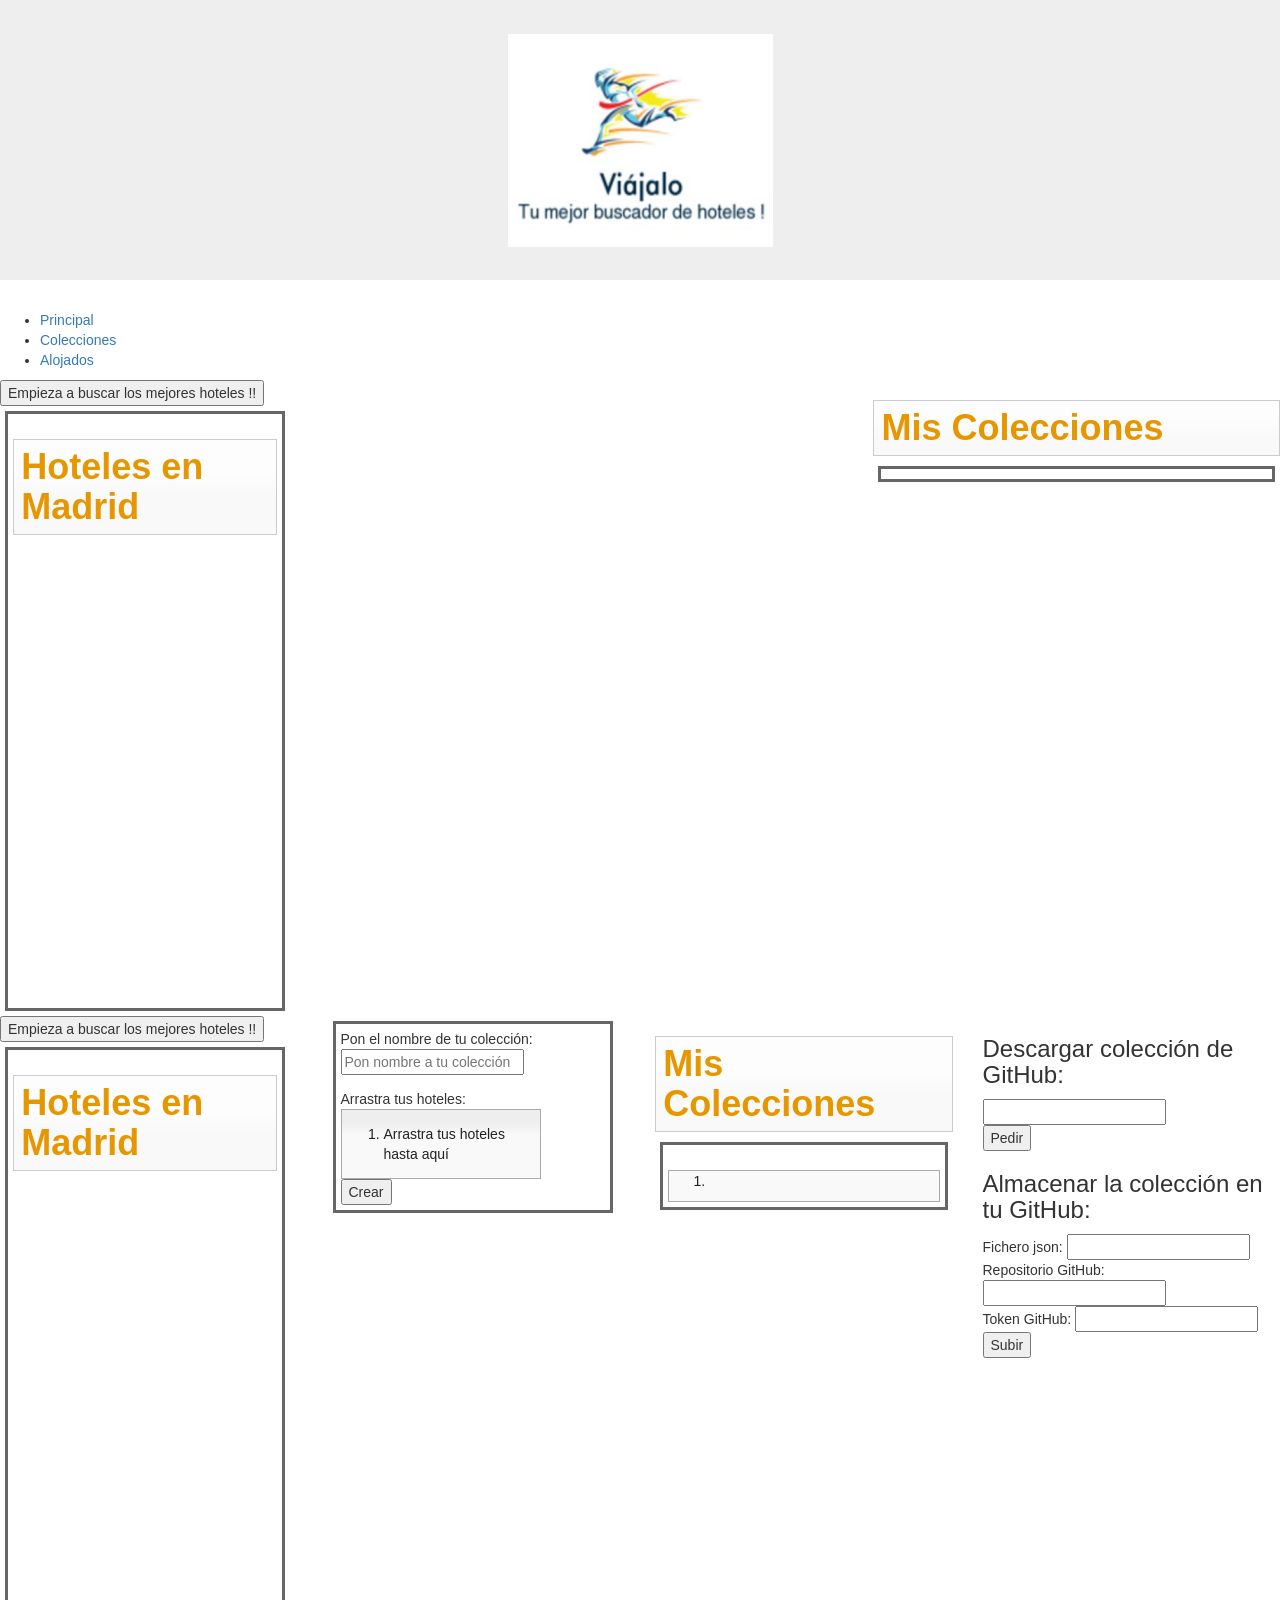
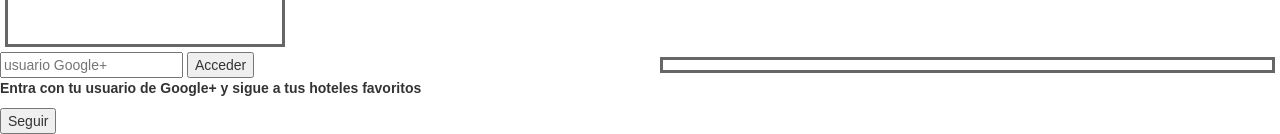
<file: index.html>
<!DOCTYPE html>
<!--
    Simple view of accomodations in Madrid
-->
<html>
  <head>
    <meta name="viewport" content="width=device-width,user-scalable=no,initial-scale=1">
    <meta http-equiv="Content-Type" content="text/html;charset=utf-8">
    <html manifest="cache.manifest">
    <title>Viájalo</title>

    <link href="http://cdn.leafletjs.com/leaflet-0.7.3/leaflet.css" rel="stylesheet">
    <link href="alojamientos.css" rel="stylesheet">
    <link rel="stylesheet" href="http://maxcdn.bootstrapcdn.com/bootstrap/3.3.6/css/bootstrap.min.css">
    <link rel="stylesheet" href="jquery-ui-1.11.4.custom/jquery-ui.min.css">

    <script type="text/javascript" src="jquery-1.12.1.min.js"></script>
    <script type="text/javascript" src="jquery-ui-1.11.4.custom/jquery-ui.js"></script>
    <script src="http://maxcdn.bootstrapcdn.com/bootstrap/3.3.6/js/bootstrap.min.js"></script>
    <script src="http://cdn.leafletjs.com/leaflet-0.7.3/leaflet.js"></script>
    <script src="https://apis.google.com/js/client.js?onload=handleClientLoad"></script>
    <script src="github.js"></script>
    <script type="text/javascript" src="alojamientos.js" defer></script>
    </head>
  <body>

    <div class="jumbotron text-center">
    </div>

    <div id="tabs">
      <ul>
      <li><a href="#tabs-1">Principal</a></li>
      <li><a href="#tabs-2">Colecciones</a></li>
      <li><a href="#tabs-3">Alojados</a></li>
      </ul>

      <div id="tabs-1">
        <div class="row">
          <div class="col-sm-4">
            <button class='get' type="button">Empieza a buscar los mejores hoteles !!</button>
            <div class="show-list">
              <h1 class="ui-widget-header">Hoteles en Madrid</h1>
              <div class="list"></div>
            </div>
          </div>
          <div class="col-sm-4">
            <div id="map"></div>
          </div>
          <div class="col-sm-4">
            <h1 class="ui-widget-header">Mis Colecciones</h1>
            <div class="list-collections-principal">
            </div>
              <div class="hotels-list"></div>

          </div>
        </div>
        <div class="row">
          <div class="desc">
          </div>
        </div>
      </div>


      <div id="tabs-2">
        <div class="row">
          <div class="col-sm-3">
            <button class='get' type="button">Empieza a buscar los mejores hoteles !!</button>
            <div class="show-list">
              <h1 class="ui-widget-header">Hoteles en Madrid</h1>
              <div class="list"></div>
            </div>
          </div>
          <div class="col-sm-3">
            <div class="show-list-selected">
               Pon el nombre de tu colección: <input type="text" id="name-colecction" placeholder="Pon nombre a tu colección">
              <div class="cart">
                 Arrastra tus hoteles:
                <div class="ui-widget-content">
                <ol>
                <li class="placeholder">Arrastra tus hoteles hasta aquí</li>
                </ol>
                </div>
              <button type="submit" class="btn-add-collection">Crear</button>
              </div>
            </div>
          </div>
          <div class="col-sm-3">
            <h1 class="ui-widget-header">Mis Colecciones</h1>
            <div class="list-collections-container">
              <ol id="selectable"></ol>
              <div class="hotels-list">
                <h3></h3>
                <div class="ui-widget-content">
                 <ol>
                   <li class="placeholder"></li>
                 </ol>
               </div>
              </div>
            </div>
          </div>
          <div class="col-sm-3">
            <form id="form-file-github" action="index.html">
             <h3>Descargar colección de GitHub:</h3><input type="text"id ="file-json" name="file-json"><br>
             <input type="submit" value="Pedir">
           </form>

           <form id="save-file-github" action="index.html">
             <p><h3>Almacenar la colección en tu GitHub:</h3></p>
            Fichero json: <input type="text" id ="file-json-save" name="file-json"><br>
            Repositorio GitHub: <input type="text" id ="repo-json" name="file-json"><br>
            Token GitHub: <input type="text"id ="token-json" name="file-json"><br>
            <input type="submit" value="Subir">
          </form>

          </div>
          </div>
        </div>

      <div id="tabs-3">
        <div class="row">
          <div class="col-sm-6">
          <input type="text" id="name-user" placeholder="usuario Google+">
          <button type="submit" id="btn-add-user">Acceder</button>
          <p><strong>Entra con tu usuario de Google+ y sigue a tus hoteles favoritos</strong></p>
         </div>
         <div class="col-sm-6">
          <div id = "info-user-google"></div>
        </div>
        </div>
        <div class="row">
          <div class="desc2">
          </div>

        </div>
        <div class="row">
          <div class="col-sm-6">
            <button class='follow'>Seguir</button>
          </div>
          <div class="col-sm-6">
            <div id = "followers"></div>
          </div>
        </div>
      </div>
    </div>

</body>
</html>
</file>
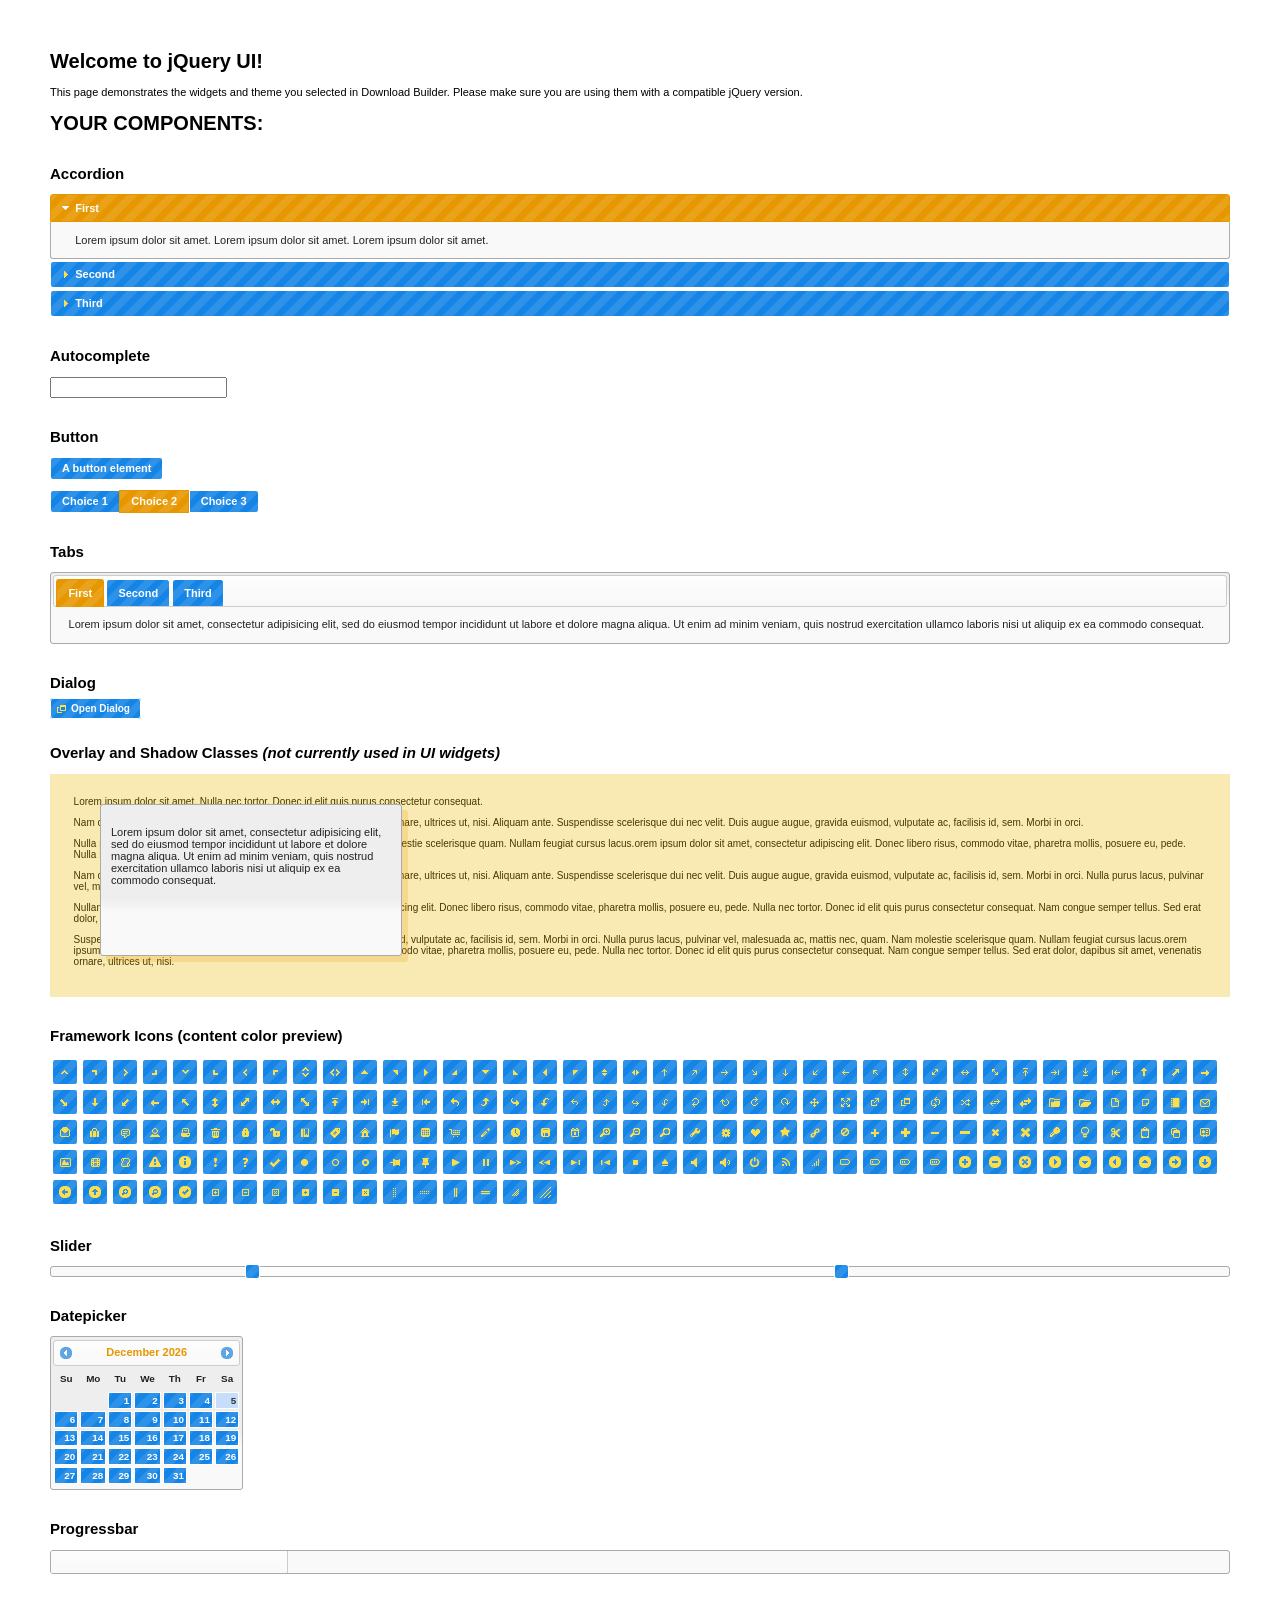
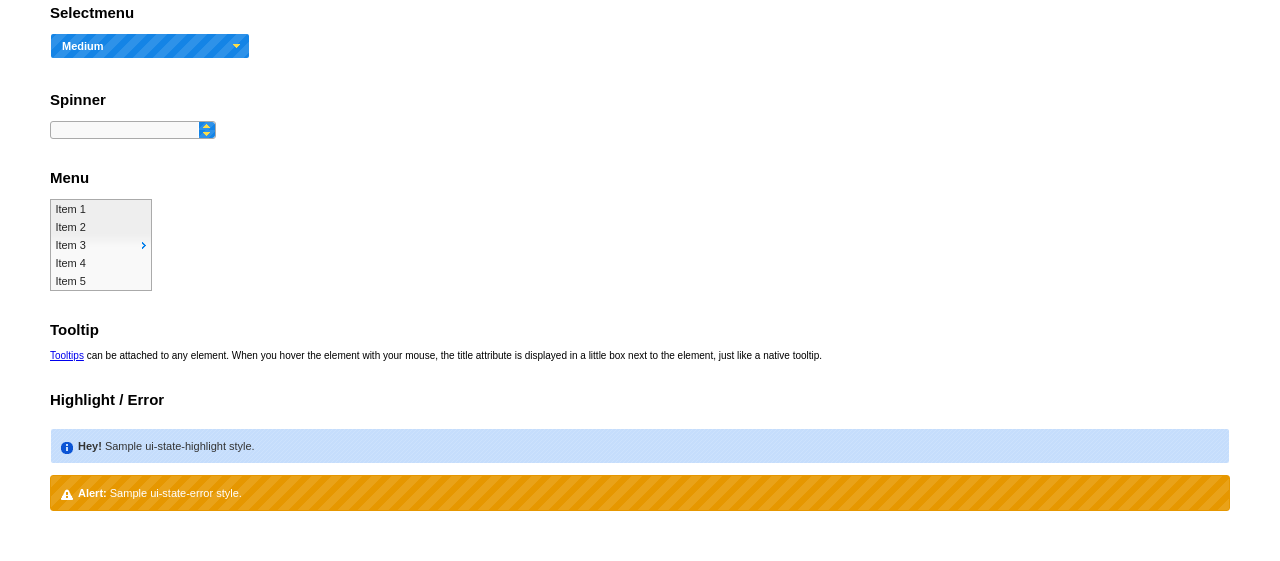
<file: jquery-ui-1.11.4.custom/index.html>
<!doctype html>
<html lang="us">
<head>
	<meta charset="utf-8">
	<title>jQuery UI Example Page</title>
	<link href="jquery-ui.css" rel="stylesheet">
	<style>
	body{
		font: 62.5% "Trebuchet MS", sans-serif;
		margin: 50px;
	}
	.demoHeaders {
		margin-top: 2em;
	}
	#dialog-link {
		padding: .4em 1em .4em 20px;
		text-decoration: none;
		position: relative;
	}
	#dialog-link span.ui-icon {
		margin: 0 5px 0 0;
		position: absolute;
		left: .2em;
		top: 50%;
		margin-top: -8px;
	}
	#icons {
		margin: 0;
		padding: 0;
	}
	#icons li {
		margin: 2px;
		position: relative;
		padding: 4px 0;
		cursor: pointer;
		float: left;
		list-style: none;
	}
	#icons span.ui-icon {
		float: left;
		margin: 0 4px;
	}
	.fakewindowcontain .ui-widget-overlay {
		position: absolute;
	}
	select {
		width: 200px;
	}
	</style>
</head>
<body>

<h1>Welcome to jQuery UI!</h1>

<div class="ui-widget">
	<p>This page demonstrates the widgets and theme you selected in Download Builder. Please make sure you are using them with a compatible jQuery version.</p>
</div>

<h1>YOUR COMPONENTS:</h1>


<!-- Accordion -->
<h2 class="demoHeaders">Accordion</h2>
<div id="accordion">
	<h3>First</h3>
	<div>Lorem ipsum dolor sit amet. Lorem ipsum dolor sit amet. Lorem ipsum dolor sit amet.</div>
	<h3>Second</h3>
	<div>Phasellus mattis tincidunt nibh.</div>
	<h3>Third</h3>
	<div>Nam dui erat, auctor a, dignissim quis.</div>
</div>



<!-- Autocomplete -->
<h2 class="demoHeaders">Autocomplete</h2>
<div>
	<input id="autocomplete" title="type &quot;a&quot;">
</div>



<!-- Button -->
<h2 class="demoHeaders">Button</h2>
<button id="button">A button element</button>
<form style="margin-top: 1em;">
	<div id="radioset">
		<input type="radio" id="radio1" name="radio"><label for="radio1">Choice 1</label>
		<input type="radio" id="radio2" name="radio" checked="checked"><label for="radio2">Choice 2</label>
		<input type="radio" id="radio3" name="radio"><label for="radio3">Choice 3</label>
	</div>
</form>



<!-- Tabs -->
<h2 class="demoHeaders">Tabs</h2>
<div id="tabs">
	<ul>
		<li><a href="#tabs-1">First</a></li>
		<li><a href="#tabs-2">Second</a></li>
		<li><a href="#tabs-3">Third</a></li>
	</ul>
	<div id="tabs-1">Lorem ipsum dolor sit amet, consectetur adipisicing elit, sed do eiusmod tempor incididunt ut labore et dolore magna aliqua. Ut enim ad minim veniam, quis nostrud exercitation ullamco laboris nisi ut aliquip ex ea commodo consequat.</div>
	<div id="tabs-2">Phasellus mattis tincidunt nibh. Cras orci urna, blandit id, pretium vel, aliquet ornare, felis. Maecenas scelerisque sem non nisl. Fusce sed lorem in enim dictum bibendum.</div>
	<div id="tabs-3">Nam dui erat, auctor a, dignissim quis, sollicitudin eu, felis. Pellentesque nisi urna, interdum eget, sagittis et, consequat vestibulum, lacus. Mauris porttitor ullamcorper augue.</div>
</div>



<!-- Dialog NOTE: Dialog is not generated by UI in this demo so it can be visually styled in themeroller-->
<h2 class="demoHeaders">Dialog</h2>
<p><a href="#" id="dialog-link" class="ui-state-default ui-corner-all"><span class="ui-icon ui-icon-newwin"></span>Open Dialog</a></p>

<h2 class="demoHeaders">Overlay and Shadow Classes <em>(not currently used in UI widgets)</em></h2>
<div style="position: relative; width: 96%; height: 200px; padding:1% 2%; overflow:hidden;" class="fakewindowcontain">
	<p>Lorem ipsum dolor sit amet,  Nulla nec tortor. Donec id elit quis purus consectetur consequat. </p><p>Nam congue semper tellus. Sed erat dolor, dapibus sit amet, venenatis ornare, ultrices ut, nisi. Aliquam ante. Suspendisse scelerisque dui nec velit. Duis augue augue, gravida euismod, vulputate ac, facilisis id, sem. Morbi in orci. </p><p>Nulla purus lacus, pulvinar vel, malesuada ac, mattis nec, quam. Nam molestie scelerisque quam. Nullam feugiat cursus lacus.orem ipsum dolor sit amet, consectetur adipiscing elit. Donec libero risus, commodo vitae, pharetra mollis, posuere eu, pede. Nulla nec tortor. Donec id elit quis purus consectetur consequat. </p><p>Nam congue semper tellus. Sed erat dolor, dapibus sit amet, venenatis ornare, ultrices ut, nisi. Aliquam ante. Suspendisse scelerisque dui nec velit. Duis augue augue, gravida euismod, vulputate ac, facilisis id, sem. Morbi in orci. Nulla purus lacus, pulvinar vel, malesuada ac, mattis nec, quam. Nam molestie scelerisque quam. </p><p>Nullam feugiat cursus lacus.orem ipsum dolor sit amet, consectetur adipiscing elit. Donec libero risus, commodo vitae, pharetra mollis, posuere eu, pede. Nulla nec tortor. Donec id elit quis purus consectetur consequat. Nam congue semper tellus. Sed erat dolor, dapibus sit amet, venenatis ornare, ultrices ut, nisi. Aliquam ante. </p><p>Suspendisse scelerisque dui nec velit. Duis augue augue, gravida euismod, vulputate ac, facilisis id, sem. Morbi in orci. Nulla purus lacus, pulvinar vel, malesuada ac, mattis nec, quam. Nam molestie scelerisque quam. Nullam feugiat cursus lacus.orem ipsum dolor sit amet, consectetur adipiscing elit. Donec libero risus, commodo vitae, pharetra mollis, posuere eu, pede. Nulla nec tortor. Donec id elit quis purus consectetur consequat. Nam congue semper tellus. Sed erat dolor, dapibus sit amet, venenatis ornare, ultrices ut, nisi. </p>

	<!-- ui-dialog -->
	<div class="ui-overlay"><div class="ui-widget-overlay"></div><div class="ui-widget-shadow ui-corner-all" style="width: 302px; height: 152px; position: absolute; left: 50px; top: 30px;"></div></div>
	<div style="position: absolute; width: 280px; height: 130px;left: 50px; top: 30px; padding: 10px;" class="ui-widget ui-widget-content ui-corner-all">
		<div class="ui-dialog-content ui-widget-content" style="background: none; border: 0;">
			<p>Lorem ipsum dolor sit amet, consectetur adipisicing elit, sed do eiusmod tempor incididunt ut labore et dolore magna aliqua. Ut enim ad minim veniam, quis nostrud exercitation ullamco laboris nisi ut aliquip ex ea commodo consequat.</p>
		</div>
	</div>

</div>

<!-- ui-dialog -->
<div id="dialog" title="Dialog Title">
	<p>Lorem ipsum dolor sit amet, consectetur adipisicing elit, sed do eiusmod tempor incididunt ut labore et dolore magna aliqua. Ut enim ad minim veniam, quis nostrud exercitation ullamco laboris nisi ut aliquip ex ea commodo consequat.</p>
</div>



<h2 class="demoHeaders">Framework Icons (content color preview)</h2>
<ul id="icons" class="ui-widget ui-helper-clearfix">
	<li class="ui-state-default ui-corner-all" title=".ui-icon-carat-1-n"><span class="ui-icon ui-icon-carat-1-n"></span></li>
	<li class="ui-state-default ui-corner-all" title=".ui-icon-carat-1-ne"><span class="ui-icon ui-icon-carat-1-ne"></span></li>
	<li class="ui-state-default ui-corner-all" title=".ui-icon-carat-1-e"><span class="ui-icon ui-icon-carat-1-e"></span></li>
	<li class="ui-state-default ui-corner-all" title=".ui-icon-carat-1-se"><span class="ui-icon ui-icon-carat-1-se"></span></li>
	<li class="ui-state-default ui-corner-all" title=".ui-icon-carat-1-s"><span class="ui-icon ui-icon-carat-1-s"></span></li>
	<li class="ui-state-default ui-corner-all" title=".ui-icon-carat-1-sw"><span class="ui-icon ui-icon-carat-1-sw"></span></li>
	<li class="ui-state-default ui-corner-all" title=".ui-icon-carat-1-w"><span class="ui-icon ui-icon-carat-1-w"></span></li>
	<li class="ui-state-default ui-corner-all" title=".ui-icon-carat-1-nw"><span class="ui-icon ui-icon-carat-1-nw"></span></li>
	<li class="ui-state-default ui-corner-all" title=".ui-icon-carat-2-n-s"><span class="ui-icon ui-icon-carat-2-n-s"></span></li>
	<li class="ui-state-default ui-corner-all" title=".ui-icon-carat-2-e-w"><span class="ui-icon ui-icon-carat-2-e-w"></span></li>
	<li class="ui-state-default ui-corner-all" title=".ui-icon-triangle-1-n"><span class="ui-icon ui-icon-triangle-1-n"></span></li>
	<li class="ui-state-default ui-corner-all" title=".ui-icon-triangle-1-ne"><span class="ui-icon ui-icon-triangle-1-ne"></span></li>
	<li class="ui-state-default ui-corner-all" title=".ui-icon-triangle-1-e"><span class="ui-icon ui-icon-triangle-1-e"></span></li>
	<li class="ui-state-default ui-corner-all" title=".ui-icon-triangle-1-se"><span class="ui-icon ui-icon-triangle-1-se"></span></li>
	<li class="ui-state-default ui-corner-all" title=".ui-icon-triangle-1-s"><span class="ui-icon ui-icon-triangle-1-s"></span></li>
	<li class="ui-state-default ui-corner-all" title=".ui-icon-triangle-1-sw"><span class="ui-icon ui-icon-triangle-1-sw"></span></li>
	<li class="ui-state-default ui-corner-all" title=".ui-icon-triangle-1-w"><span class="ui-icon ui-icon-triangle-1-w"></span></li>
	<li class="ui-state-default ui-corner-all" title=".ui-icon-triangle-1-nw"><span class="ui-icon ui-icon-triangle-1-nw"></span></li>
	<li class="ui-state-default ui-corner-all" title=".ui-icon-triangle-2-n-s"><span class="ui-icon ui-icon-triangle-2-n-s"></span></li>
	<li class="ui-state-default ui-corner-all" title=".ui-icon-triangle-2-e-w"><span class="ui-icon ui-icon-triangle-2-e-w"></span></li>
	<li class="ui-state-default ui-corner-all" title=".ui-icon-arrow-1-n"><span class="ui-icon ui-icon-arrow-1-n"></span></li>
	<li class="ui-state-default ui-corner-all" title=".ui-icon-arrow-1-ne"><span class="ui-icon ui-icon-arrow-1-ne"></span></li>
	<li class="ui-state-default ui-corner-all" title=".ui-icon-arrow-1-e"><span class="ui-icon ui-icon-arrow-1-e"></span></li>
	<li class="ui-state-default ui-corner-all" title=".ui-icon-arrow-1-se"><span class="ui-icon ui-icon-arrow-1-se"></span></li>
	<li class="ui-state-default ui-corner-all" title=".ui-icon-arrow-1-s"><span class="ui-icon ui-icon-arrow-1-s"></span></li>
	<li class="ui-state-default ui-corner-all" title=".ui-icon-arrow-1-sw"><span class="ui-icon ui-icon-arrow-1-sw"></span></li>
	<li class="ui-state-default ui-corner-all" title=".ui-icon-arrow-1-w"><span class="ui-icon ui-icon-arrow-1-w"></span></li>
	<li class="ui-state-default ui-corner-all" title=".ui-icon-arrow-1-nw"><span class="ui-icon ui-icon-arrow-1-nw"></span></li>
	<li class="ui-state-default ui-corner-all" title=".ui-icon-arrow-2-n-s"><span class="ui-icon ui-icon-arrow-2-n-s"></span></li>
	<li class="ui-state-default ui-corner-all" title=".ui-icon-arrow-2-ne-sw"><span class="ui-icon ui-icon-arrow-2-ne-sw"></span></li>
	<li class="ui-state-default ui-corner-all" title=".ui-icon-arrow-2-e-w"><span class="ui-icon ui-icon-arrow-2-e-w"></span></li>
	<li class="ui-state-default ui-corner-all" title=".ui-icon-arrow-2-se-nw"><span class="ui-icon ui-icon-arrow-2-se-nw"></span></li>
	<li class="ui-state-default ui-corner-all" title=".ui-icon-arrowstop-1-n"><span class="ui-icon ui-icon-arrowstop-1-n"></span></li>
	<li class="ui-state-default ui-corner-all" title=".ui-icon-arrowstop-1-e"><span class="ui-icon ui-icon-arrowstop-1-e"></span></li>
	<li class="ui-state-default ui-corner-all" title=".ui-icon-arrowstop-1-s"><span class="ui-icon ui-icon-arrowstop-1-s"></span></li>
	<li class="ui-state-default ui-corner-all" title=".ui-icon-arrowstop-1-w"><span class="ui-icon ui-icon-arrowstop-1-w"></span></li>
	<li class="ui-state-default ui-corner-all" title=".ui-icon-arrowthick-1-n"><span class="ui-icon ui-icon-arrowthick-1-n"></span></li>
	<li class="ui-state-default ui-corner-all" title=".ui-icon-arrowthick-1-ne"><span class="ui-icon ui-icon-arrowthick-1-ne"></span></li>
	<li class="ui-state-default ui-corner-all" title=".ui-icon-arrowthick-1-e"><span class="ui-icon ui-icon-arrowthick-1-e"></span></li>
	<li class="ui-state-default ui-corner-all" title=".ui-icon-arrowthick-1-se"><span class="ui-icon ui-icon-arrowthick-1-se"></span></li>
	<li class="ui-state-default ui-corner-all" title=".ui-icon-arrowthick-1-s"><span class="ui-icon ui-icon-arrowthick-1-s"></span></li>
	<li class="ui-state-default ui-corner-all" title=".ui-icon-arrowthick-1-sw"><span class="ui-icon ui-icon-arrowthick-1-sw"></span></li>
	<li class="ui-state-default ui-corner-all" title=".ui-icon-arrowthick-1-w"><span class="ui-icon ui-icon-arrowthick-1-w"></span></li>
	<li class="ui-state-default ui-corner-all" title=".ui-icon-arrowthick-1-nw"><span class="ui-icon ui-icon-arrowthick-1-nw"></span></li>
	<li class="ui-state-default ui-corner-all" title=".ui-icon-arrowthick-2-n-s"><span class="ui-icon ui-icon-arrowthick-2-n-s"></span></li>
	<li class="ui-state-default ui-corner-all" title=".ui-icon-arrowthick-2-ne-sw"><span class="ui-icon ui-icon-arrowthick-2-ne-sw"></span></li>
	<li class="ui-state-default ui-corner-all" title=".ui-icon-arrowthick-2-e-w"><span class="ui-icon ui-icon-arrowthick-2-e-w"></span></li>
	<li class="ui-state-default ui-corner-all" title=".ui-icon-arrowthick-2-se-nw"><span class="ui-icon ui-icon-arrowthick-2-se-nw"></span></li>
	<li class="ui-state-default ui-corner-all" title=".ui-icon-arrowthickstop-1-n"><span class="ui-icon ui-icon-arrowthickstop-1-n"></span></li>
	<li class="ui-state-default ui-corner-all" title=".ui-icon-arrowthickstop-1-e"><span class="ui-icon ui-icon-arrowthickstop-1-e"></span></li>
	<li class="ui-state-default ui-corner-all" title=".ui-icon-arrowthickstop-1-s"><span class="ui-icon ui-icon-arrowthickstop-1-s"></span></li>
	<li class="ui-state-default ui-corner-all" title=".ui-icon-arrowthickstop-1-w"><span class="ui-icon ui-icon-arrowthickstop-1-w"></span></li>
	<li class="ui-state-default ui-corner-all" title=".ui-icon-arrowreturnthick-1-w"><span class="ui-icon ui-icon-arrowreturnthick-1-w"></span></li>
	<li class="ui-state-default ui-corner-all" title=".ui-icon-arrowreturnthick-1-n"><span class="ui-icon ui-icon-arrowreturnthick-1-n"></span></li>
	<li class="ui-state-default ui-corner-all" title=".ui-icon-arrowreturnthick-1-e"><span class="ui-icon ui-icon-arrowreturnthick-1-e"></span></li>
	<li class="ui-state-default ui-corner-all" title=".ui-icon-arrowreturnthick-1-s"><span class="ui-icon ui-icon-arrowreturnthick-1-s"></span></li>
	<li class="ui-state-default ui-corner-all" title=".ui-icon-arrowreturn-1-w"><span class="ui-icon ui-icon-arrowreturn-1-w"></span></li>
	<li class="ui-state-default ui-corner-all" title=".ui-icon-arrowreturn-1-n"><span class="ui-icon ui-icon-arrowreturn-1-n"></span></li>
	<li class="ui-state-default ui-corner-all" title=".ui-icon-arrowreturn-1-e"><span class="ui-icon ui-icon-arrowreturn-1-e"></span></li>
	<li class="ui-state-default ui-corner-all" title=".ui-icon-arrowreturn-1-s"><span class="ui-icon ui-icon-arrowreturn-1-s"></span></li>
	<li class="ui-state-default ui-corner-all" title=".ui-icon-arrowrefresh-1-w"><span class="ui-icon ui-icon-arrowrefresh-1-w"></span></li>
	<li class="ui-state-default ui-corner-all" title=".ui-icon-arrowrefresh-1-n"><span class="ui-icon ui-icon-arrowrefresh-1-n"></span></li>
	<li class="ui-state-default ui-corner-all" title=".ui-icon-arrowrefresh-1-e"><span class="ui-icon ui-icon-arrowrefresh-1-e"></span></li>
	<li class="ui-state-default ui-corner-all" title=".ui-icon-arrowrefresh-1-s"><span class="ui-icon ui-icon-arrowrefresh-1-s"></span></li>
	<li class="ui-state-default ui-corner-all" title=".ui-icon-arrow-4"><span class="ui-icon ui-icon-arrow-4"></span></li>
	<li class="ui-state-default ui-corner-all" title=".ui-icon-arrow-4-diag"><span class="ui-icon ui-icon-arrow-4-diag"></span></li>
	<li class="ui-state-default ui-corner-all" title=".ui-icon-extlink"><span class="ui-icon ui-icon-extlink"></span></li>
	<li class="ui-state-default ui-corner-all" title=".ui-icon-newwin"><span class="ui-icon ui-icon-newwin"></span></li>
	<li class="ui-state-default ui-corner-all" title=".ui-icon-refresh"><span class="ui-icon ui-icon-refresh"></span></li>
	<li class="ui-state-default ui-corner-all" title=".ui-icon-shuffle"><span class="ui-icon ui-icon-shuffle"></span></li>
	<li class="ui-state-default ui-corner-all" title=".ui-icon-transfer-e-w"><span class="ui-icon ui-icon-transfer-e-w"></span></li>
	<li class="ui-state-default ui-corner-all" title=".ui-icon-transferthick-e-w"><span class="ui-icon ui-icon-transferthick-e-w"></span></li>
	<li class="ui-state-default ui-corner-all" title=".ui-icon-folder-collapsed"><span class="ui-icon ui-icon-folder-collapsed"></span></li>
	<li class="ui-state-default ui-corner-all" title=".ui-icon-folder-open"><span class="ui-icon ui-icon-folder-open"></span></li>
	<li class="ui-state-default ui-corner-all" title=".ui-icon-document"><span class="ui-icon ui-icon-document"></span></li>
	<li class="ui-state-default ui-corner-all" title=".ui-icon-document-b"><span class="ui-icon ui-icon-document-b"></span></li>
	<li class="ui-state-default ui-corner-all" title=".ui-icon-note"><span class="ui-icon ui-icon-note"></span></li>
	<li class="ui-state-default ui-corner-all" title=".ui-icon-mail-closed"><span class="ui-icon ui-icon-mail-closed"></span></li>
	<li class="ui-state-default ui-corner-all" title=".ui-icon-mail-open"><span class="ui-icon ui-icon-mail-open"></span></li>
	<li class="ui-state-default ui-corner-all" title=".ui-icon-suitcase"><span class="ui-icon ui-icon-suitcase"></span></li>
	<li class="ui-state-default ui-corner-all" title=".ui-icon-comment"><span class="ui-icon ui-icon-comment"></span></li>
	<li class="ui-state-default ui-corner-all" title=".ui-icon-person"><span class="ui-icon ui-icon-person"></span></li>
	<li class="ui-state-default ui-corner-all" title=".ui-icon-print"><span class="ui-icon ui-icon-print"></span></li>
	<li class="ui-state-default ui-corner-all" title=".ui-icon-trash"><span class="ui-icon ui-icon-trash"></span></li>
	<li class="ui-state-default ui-corner-all" title=".ui-icon-locked"><span class="ui-icon ui-icon-locked"></span></li>
	<li class="ui-state-default ui-corner-all" title=".ui-icon-unlocked"><span class="ui-icon ui-icon-unlocked"></span></li>
	<li class="ui-state-default ui-corner-all" title=".ui-icon-bookmark"><span class="ui-icon ui-icon-bookmark"></span></li>
	<li class="ui-state-default ui-corner-all" title=".ui-icon-tag"><span class="ui-icon ui-icon-tag"></span></li>
	<li class="ui-state-default ui-corner-all" title=".ui-icon-home"><span class="ui-icon ui-icon-home"></span></li>
	<li class="ui-state-default ui-corner-all" title=".ui-icon-flag"><span class="ui-icon ui-icon-flag"></span></li>
	<li class="ui-state-default ui-corner-all" title=".ui-icon-calculator"><span class="ui-icon ui-icon-calculator"></span></li>
	<li class="ui-state-default ui-corner-all" title=".ui-icon-cart"><span class="ui-icon ui-icon-cart"></span></li>
	<li class="ui-state-default ui-corner-all" title=".ui-icon-pencil"><span class="ui-icon ui-icon-pencil"></span></li>
	<li class="ui-state-default ui-corner-all" title=".ui-icon-clock"><span class="ui-icon ui-icon-clock"></span></li>
	<li class="ui-state-default ui-corner-all" title=".ui-icon-disk"><span class="ui-icon ui-icon-disk"></span></li>
	<li class="ui-state-default ui-corner-all" title=".ui-icon-calendar"><span class="ui-icon ui-icon-calendar"></span></li>
	<li class="ui-state-default ui-corner-all" title=".ui-icon-zoomin"><span class="ui-icon ui-icon-zoomin"></span></li>
	<li class="ui-state-default ui-corner-all" title=".ui-icon-zoomout"><span class="ui-icon ui-icon-zoomout"></span></li>
	<li class="ui-state-default ui-corner-all" title=".ui-icon-search"><span class="ui-icon ui-icon-search"></span></li>
	<li class="ui-state-default ui-corner-all" title=".ui-icon-wrench"><span class="ui-icon ui-icon-wrench"></span></li>
	<li class="ui-state-default ui-corner-all" title=".ui-icon-gear"><span class="ui-icon ui-icon-gear"></span></li>
	<li class="ui-state-default ui-corner-all" title=".ui-icon-heart"><span class="ui-icon ui-icon-heart"></span></li>
	<li class="ui-state-default ui-corner-all" title=".ui-icon-star"><span class="ui-icon ui-icon-star"></span></li>
	<li class="ui-state-default ui-corner-all" title=".ui-icon-link"><span class="ui-icon ui-icon-link"></span></li>
	<li class="ui-state-default ui-corner-all" title=".ui-icon-cancel"><span class="ui-icon ui-icon-cancel"></span></li>
	<li class="ui-state-default ui-corner-all" title=".ui-icon-plus"><span class="ui-icon ui-icon-plus"></span></li>
	<li class="ui-state-default ui-corner-all" title=".ui-icon-plusthick"><span class="ui-icon ui-icon-plusthick"></span></li>
	<li class="ui-state-default ui-corner-all" title=".ui-icon-minus"><span class="ui-icon ui-icon-minus"></span></li>
	<li class="ui-state-default ui-corner-all" title=".ui-icon-minusthick"><span class="ui-icon ui-icon-minusthick"></span></li>
	<li class="ui-state-default ui-corner-all" title=".ui-icon-close"><span class="ui-icon ui-icon-close"></span></li>
	<li class="ui-state-default ui-corner-all" title=".ui-icon-closethick"><span class="ui-icon ui-icon-closethick"></span></li>
	<li class="ui-state-default ui-corner-all" title=".ui-icon-key"><span class="ui-icon ui-icon-key"></span></li>
	<li class="ui-state-default ui-corner-all" title=".ui-icon-lightbulb"><span class="ui-icon ui-icon-lightbulb"></span></li>
	<li class="ui-state-default ui-corner-all" title=".ui-icon-scissors"><span class="ui-icon ui-icon-scissors"></span></li>
	<li class="ui-state-default ui-corner-all" title=".ui-icon-clipboard"><span class="ui-icon ui-icon-clipboard"></span></li>
	<li class="ui-state-default ui-corner-all" title=".ui-icon-copy"><span class="ui-icon ui-icon-copy"></span></li>
	<li class="ui-state-default ui-corner-all" title=".ui-icon-contact"><span class="ui-icon ui-icon-contact"></span></li>
	<li class="ui-state-default ui-corner-all" title=".ui-icon-image"><span class="ui-icon ui-icon-image"></span></li>
	<li class="ui-state-default ui-corner-all" title=".ui-icon-video"><span class="ui-icon ui-icon-video"></span></li>
	<li class="ui-state-default ui-corner-all" title=".ui-icon-script"><span class="ui-icon ui-icon-script"></span></li>
	<li class="ui-state-default ui-corner-all" title=".ui-icon-alert"><span class="ui-icon ui-icon-alert"></span></li>
	<li class="ui-state-default ui-corner-all" title=".ui-icon-info"><span class="ui-icon ui-icon-info"></span></li>
	<li class="ui-state-default ui-corner-all" title=".ui-icon-notice"><span class="ui-icon ui-icon-notice"></span></li>
	<li class="ui-state-default ui-corner-all" title=".ui-icon-help"><span class="ui-icon ui-icon-help"></span></li>
	<li class="ui-state-default ui-corner-all" title=".ui-icon-check"><span class="ui-icon ui-icon-check"></span></li>
	<li class="ui-state-default ui-corner-all" title=".ui-icon-bullet"><span class="ui-icon ui-icon-bullet"></span></li>
	<li class="ui-state-default ui-corner-all" title=".ui-icon-radio-off"><span class="ui-icon ui-icon-radio-off"></span></li>
	<li class="ui-state-default ui-corner-all" title=".ui-icon-radio-on"><span class="ui-icon ui-icon-radio-on"></span></li>
	<li class="ui-state-default ui-corner-all" title=".ui-icon-pin-w"><span class="ui-icon ui-icon-pin-w"></span></li>
	<li class="ui-state-default ui-corner-all" title=".ui-icon-pin-s"><span class="ui-icon ui-icon-pin-s"></span></li>
	<li class="ui-state-default ui-corner-all" title=".ui-icon-play"><span class="ui-icon ui-icon-play"></span></li>
	<li class="ui-state-default ui-corner-all" title=".ui-icon-pause"><span class="ui-icon ui-icon-pause"></span></li>
	<li class="ui-state-default ui-corner-all" title=".ui-icon-seek-next"><span class="ui-icon ui-icon-seek-next"></span></li>
	<li class="ui-state-default ui-corner-all" title=".ui-icon-seek-prev"><span class="ui-icon ui-icon-seek-prev"></span></li>
	<li class="ui-state-default ui-corner-all" title=".ui-icon-seek-end"><span class="ui-icon ui-icon-seek-end"></span></li>
	<li class="ui-state-default ui-corner-all" title=".ui-icon-seek-first"><span class="ui-icon ui-icon-seek-first"></span></li>
	<li class="ui-state-default ui-corner-all" title=".ui-icon-stop"><span class="ui-icon ui-icon-stop"></span></li>
	<li class="ui-state-default ui-corner-all" title=".ui-icon-eject"><span class="ui-icon ui-icon-eject"></span></li>
	<li class="ui-state-default ui-corner-all" title=".ui-icon-volume-off"><span class="ui-icon ui-icon-volume-off"></span></li>
	<li class="ui-state-default ui-corner-all" title=".ui-icon-volume-on"><span class="ui-icon ui-icon-volume-on"></span></li>
	<li class="ui-state-default ui-corner-all" title=".ui-icon-power"><span class="ui-icon ui-icon-power"></span></li>
	<li class="ui-state-default ui-corner-all" title=".ui-icon-signal-diag"><span class="ui-icon ui-icon-signal-diag"></span></li>
	<li class="ui-state-default ui-corner-all" title=".ui-icon-signal"><span class="ui-icon ui-icon-signal"></span></li>
	<li class="ui-state-default ui-corner-all" title=".ui-icon-battery-0"><span class="ui-icon ui-icon-battery-0"></span></li>
	<li class="ui-state-default ui-corner-all" title=".ui-icon-battery-1"><span class="ui-icon ui-icon-battery-1"></span></li>
	<li class="ui-state-default ui-corner-all" title=".ui-icon-battery-2"><span class="ui-icon ui-icon-battery-2"></span></li>
	<li class="ui-state-default ui-corner-all" title=".ui-icon-battery-3"><span class="ui-icon ui-icon-battery-3"></span></li>
	<li class="ui-state-default ui-corner-all" title=".ui-icon-circle-plus"><span class="ui-icon ui-icon-circle-plus"></span></li>
	<li class="ui-state-default ui-corner-all" title=".ui-icon-circle-minus"><span class="ui-icon ui-icon-circle-minus"></span></li>
	<li class="ui-state-default ui-corner-all" title=".ui-icon-circle-close"><span class="ui-icon ui-icon-circle-close"></span></li>
	<li class="ui-state-default ui-corner-all" title=".ui-icon-circle-triangle-e"><span class="ui-icon ui-icon-circle-triangle-e"></span></li>
	<li class="ui-state-default ui-corner-all" title=".ui-icon-circle-triangle-s"><span class="ui-icon ui-icon-circle-triangle-s"></span></li>
	<li class="ui-state-default ui-corner-all" title=".ui-icon-circle-triangle-w"><span class="ui-icon ui-icon-circle-triangle-w"></span></li>
	<li class="ui-state-default ui-corner-all" title=".ui-icon-circle-triangle-n"><span class="ui-icon ui-icon-circle-triangle-n"></span></li>
	<li class="ui-state-default ui-corner-all" title=".ui-icon-circle-arrow-e"><span class="ui-icon ui-icon-circle-arrow-e"></span></li>
	<li class="ui-state-default ui-corner-all" title=".ui-icon-circle-arrow-s"><span class="ui-icon ui-icon-circle-arrow-s"></span></li>
	<li class="ui-state-default ui-corner-all" title=".ui-icon-circle-arrow-w"><span class="ui-icon ui-icon-circle-arrow-w"></span></li>
	<li class="ui-state-default ui-corner-all" title=".ui-icon-circle-arrow-n"><span class="ui-icon ui-icon-circle-arrow-n"></span></li>
	<li class="ui-state-default ui-corner-all" title=".ui-icon-circle-zoomin"><span class="ui-icon ui-icon-circle-zoomin"></span></li>
	<li class="ui-state-default ui-corner-all" title=".ui-icon-circle-zoomout"><span class="ui-icon ui-icon-circle-zoomout"></span></li>
	<li class="ui-state-default ui-corner-all" title=".ui-icon-circle-check"><span class="ui-icon ui-icon-circle-check"></span></li>
	<li class="ui-state-default ui-corner-all" title=".ui-icon-circlesmall-plus"><span class="ui-icon ui-icon-circlesmall-plus"></span></li>
	<li class="ui-state-default ui-corner-all" title=".ui-icon-circlesmall-minus"><span class="ui-icon ui-icon-circlesmall-minus"></span></li>
	<li class="ui-state-default ui-corner-all" title=".ui-icon-circlesmall-close"><span class="ui-icon ui-icon-circlesmall-close"></span></li>
	<li class="ui-state-default ui-corner-all" title=".ui-icon-squaresmall-plus"><span class="ui-icon ui-icon-squaresmall-plus"></span></li>
	<li class="ui-state-default ui-corner-all" title=".ui-icon-squaresmall-minus"><span class="ui-icon ui-icon-squaresmall-minus"></span></li>
	<li class="ui-state-default ui-corner-all" title=".ui-icon-squaresmall-close"><span class="ui-icon ui-icon-squaresmall-close"></span></li>
	<li class="ui-state-default ui-corner-all" title=".ui-icon-grip-dotted-vertical"><span class="ui-icon ui-icon-grip-dotted-vertical"></span></li>
	<li class="ui-state-default ui-corner-all" title=".ui-icon-grip-dotted-horizontal"><span class="ui-icon ui-icon-grip-dotted-horizontal"></span></li>
	<li class="ui-state-default ui-corner-all" title=".ui-icon-grip-solid-vertical"><span class="ui-icon ui-icon-grip-solid-vertical"></span></li>
	<li class="ui-state-default ui-corner-all" title=".ui-icon-grip-solid-horizontal"><span class="ui-icon ui-icon-grip-solid-horizontal"></span></li>
	<li class="ui-state-default ui-corner-all" title=".ui-icon-gripsmall-diagonal-se"><span class="ui-icon ui-icon-gripsmall-diagonal-se"></span></li>
	<li class="ui-state-default ui-corner-all" title=".ui-icon-grip-diagonal-se"><span class="ui-icon ui-icon-grip-diagonal-se"></span></li>
</ul>


<!-- Slider -->
<h2 class="demoHeaders">Slider</h2>
<div id="slider"></div>



<!-- Datepicker -->
<h2 class="demoHeaders">Datepicker</h2>
<div id="datepicker"></div>



<!-- Progressbar -->
<h2 class="demoHeaders">Progressbar</h2>
<div id="progressbar"></div>



<!-- Progressbar -->
<h2 class="demoHeaders">Selectmenu</h2>
<select id="selectmenu">
	<option>Slower</option>
	<option>Slow</option>
	<option selected="selected">Medium</option>
	<option>Fast</option>
	<option>Faster</option>
</select>



<!-- Spinner -->
<h2 class="demoHeaders">Spinner</h2>
<input id="spinner">



<!-- Menu -->
<h2 class="demoHeaders">Menu</h2>
<ul style="width:100px;" id="menu">
	<li>Item 1</li>
	<li>Item 2</li>
	<li>Item 3
		<ul>
			<li>Item 3-1</li>
			<li>Item 3-2</li>
			<li>Item 3-3</li>
			<li>Item 3-4</li>
			<li>Item 3-5</li>
		</ul>
	</li>
	<li>Item 4</li>
	<li>Item 5</li>
</ul>



<!-- Tooltip -->
<h2 class="demoHeaders">Tooltip</h2>
<p id="tooltip">
	<a href="#" title="That&apos;s what this widget is">Tooltips</a> can be attached to any element. When you hover
the element with your mouse, the title attribute is displayed in a little box next to the element, just like a native tooltip.
</p>


<!-- Highlight / Error -->
<h2 class="demoHeaders">Highlight / Error</h2>
<div class="ui-widget">
	<div class="ui-state-highlight ui-corner-all" style="margin-top: 20px; padding: 0 .7em;">
		<p><span class="ui-icon ui-icon-info" style="float: left; margin-right: .3em;"></span>
		<strong>Hey!</strong> Sample ui-state-highlight style.</p>
	</div>
</div>
<br>
<div class="ui-widget">
	<div class="ui-state-error ui-corner-all" style="padding: 0 .7em;">
		<p><span class="ui-icon ui-icon-alert" style="float: left; margin-right: .3em;"></span>
		<strong>Alert:</strong> Sample ui-state-error style.</p>
	</div>
</div>

<script src="external/jquery/jquery.js"></script>
<script src="jquery-ui.js"></script>
<script>

$( "#accordion" ).accordion();



var availableTags = [
	"ActionScript",
	"AppleScript",
	"Asp",
	"BASIC",
	"C",
	"C++",
	"Clojure",
	"COBOL",
	"ColdFusion",
	"Erlang",
	"Fortran",
	"Groovy",
	"Haskell",
	"Java",
	"JavaScript",
	"Lisp",
	"Perl",
	"PHP",
	"Python",
	"Ruby",
	"Scala",
	"Scheme"
];
$( "#autocomplete" ).autocomplete({
	source: availableTags
});



$( "#button" ).button();
$( "#radioset" ).buttonset();



$( "#tabs" ).tabs();



$( "#dialog" ).dialog({
	autoOpen: false,
	width: 400,
	buttons: [
		{
			text: "Ok",
			click: function() {
				$( this ).dialog( "close" );
			}
		},
		{
			text: "Cancel",
			click: function() {
				$( this ).dialog( "close" );
			}
		}
	]
});

// Link to open the dialog
$( "#dialog-link" ).click(function( event ) {
	$( "#dialog" ).dialog( "open" );
	event.preventDefault();
});



$( "#datepicker" ).datepicker({
	inline: true
});



$( "#slider" ).slider({
	range: true,
	values: [ 17, 67 ]
});



$( "#progressbar" ).progressbar({
	value: 20
});



$( "#spinner" ).spinner();



$( "#menu" ).menu();



$( "#tooltip" ).tooltip();



$( "#selectmenu" ).selectmenu();


// Hover states on the static widgets
$( "#dialog-link, #icons li" ).hover(
	function() {
		$( this ).addClass( "ui-state-hover" );
	},
	function() {
		$( this ).removeClass( "ui-state-hover" );
	}
);
</script>
</body>
</html>
</file>
<file: alojamientos.css>
/* CSS for simple.html (Leaflet) */


.jumbotron {
  text-align: center center;
    height: 280px;
    width: auto;
    background-image: url("images/logo.png");
    background-color: inherit;
    background-repeat: no-repeat;
    background-position: center;
    color: black;

}

.carousel-inner > .item > img,
  .carousel-inner > .item > a > img {
      width: 70%;
      margin: auto;
  }

h1 { padding: .2em; margin: 0; }

#map {
  /*width: 410px;*/
  width: auto;
  height: 300px;
}
#info-user-google, .hotels-list{
  background: white none repeat scroll 0 0;
  border: 3px solid #666;
  margin: 5px;
  padding: 5px;
  position: relative;
  width: aut;
  height: auto;
  overflow: auto;

}

.list-collections {
  background: white none repeat scroll 0 0;
  border: 3px solid #666;
  margin: 5px;
  padding: 5px;
  position: relative;
  width: 280px;
  height: auto;
  overflow: auto;

}
.show-list-selected{
  background: white none repeat scroll 0 0;
  border: 3px solid #666;
  margin: 5px;
  padding: 5px;
  position: relative;
  width: 280px;
  height:auto;
  overflow: auto;
}

.show-list{
  background: white none repeat scroll 0 0;
  border: 3px solid #666;
  margin: 5px;
  padding: 5px;
  position: relative;
  width: 280px;
  height: 600px;
  overflow: auto;
}
#list,  #list-selected {
  padding: 5px;
}

#desc{
  margin: 5px;
  padding: 5px;
}

#list-selected ol { margin: 0; padding: 1em 0 1em 3em; }

#products { float:left; width: 500px; margin-right: 2em; }
.cart { width: 200px; float: left; margin-top: 1em; }
  /* style the list to maximize the droppable hitarea */
.cart ol { margin: 0; padding: 1em 0 1em 3em; }


#feedback { font-size: 1.4em; }
#selectable .ui-selecting { background: #FECA40; }
#selectable .ui-selected { background: #F39814; color: white; }
#selectable { list-style-type: none; margin: 0; padding: 0; width: 100px; }
#selectable p { margin: 3px; padding: 1px; float: left; width: 100px; height: 80px; font-size: 20px; text-align: center; }
</file>
